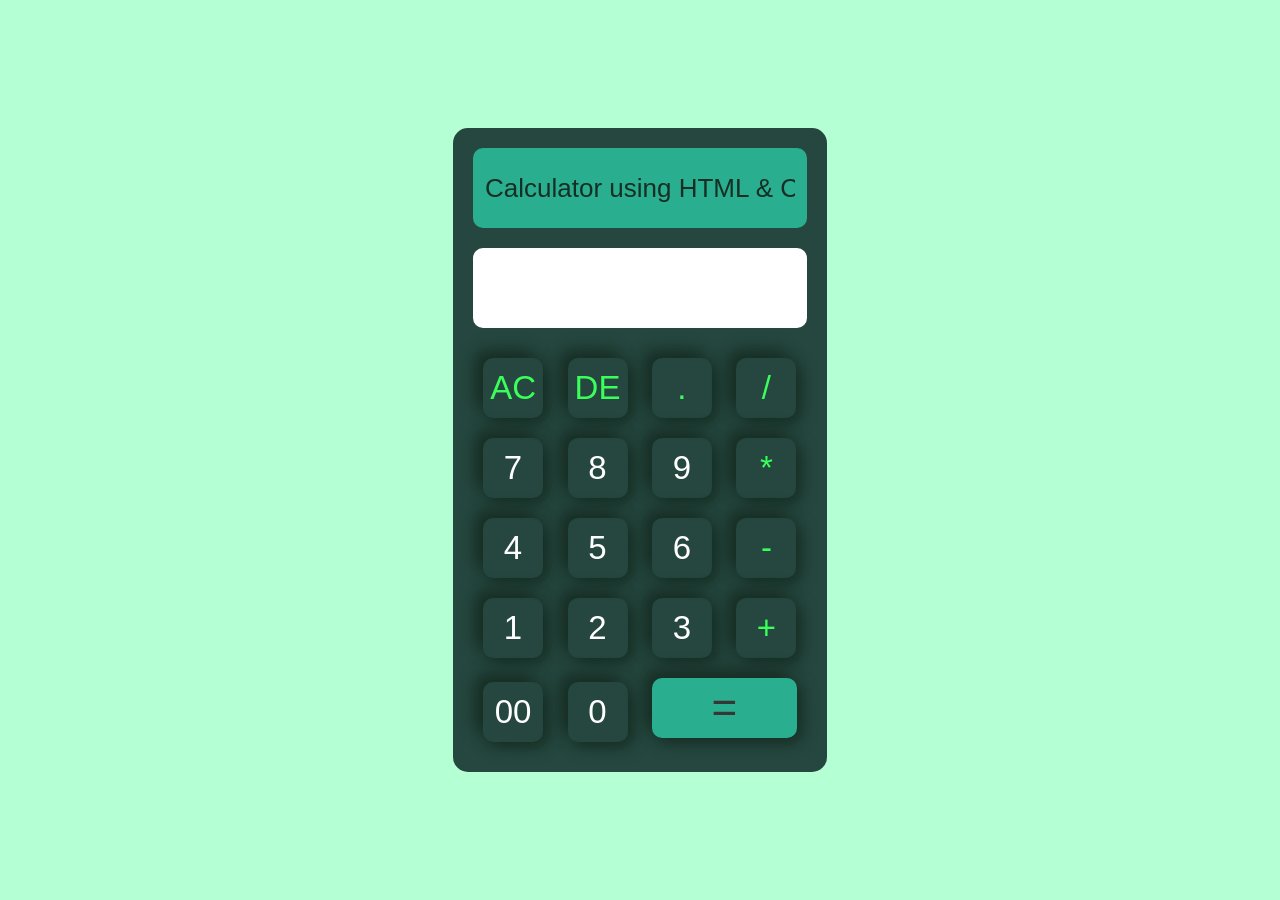
<file: index.html>
<!DOCTYPE html>
<html lang="en">
<head>
    <meta charset="UTF-8">
    <meta name="viewport" content="width=device-width, initial-scale=1.0">
    <title>Calculator</title>
    <link rel="stylesheet" href="style.css">
</head>
<body>
    <div class="container">
        <div class="calculator">
            <form>
                <div class="intro">
                    <input type="label", value="Calculator using HTML & CSS">
                </div>
                <div class="display">
                    <input type="text", name="display">
                </div>
                <div>
                    <input type="button", value="AC" onclick="display.value = ''" class="operator">
                    <input type="button", value="DE" onclick="display.value = display.value.toString().slice(0,-1)" class="operator">
                    <input type="button", value="." onclick="display.value += '.'" class="operator">
                    <input type="button", value="/" onclick="display.value += '/'" class="operator">
                </div>
                <div>
                    <input type="button", value="7" onclick="display.value += '7'">
                    <input type="button", value="8" onclick="display.value += '8'">
                    <input type="button", value="9" onclick="display.value += '9'">
                    <input type="button", value="*" onclick="display.value += '*'" class="operator">
                </div>
                <div>
                    <input type="button", value="4" onclick="display.value += '4'">
                    <input type="button", value="5" onclick="display.value += '5'">
                    <input type="button", value="6" onclick="display.value += '6'">
                    <input type="button", value="-" onclick="display.value += '-'" class="operator">
                </div>
                <div>
                    <input type="button", value="1" onclick="display.value += '1'">
                    <input type="button", value="2" onclick="display.value += '2'">
                    <input type="button", value="3" onclick="display.value += '3'">
                    <input type="button", value="+" onclick="display.value += '+'" class="operator">
                </div>
                <div>
                    <input type="button", value="00" onclick="display.value += '00'">
                    <input type="button", value="0" onclick="display.value += '0'">
                    <input type="button", value="=", onclick="display.value=eval(display.value)", class="equal">
                </div>
            </form>
        </div>
    </div>
</body>
</html>
</file>
<file: style.css>
*{
    margin: 0;
    padding: auto;
    font-family: 'Poppins', sans-serif;
    box-sizing: border-box;
}

.container{
    width: 100%;
    height: 100vh;
    background: #b4ffd3;
    display: flex;
    align-items: center;
    justify-content: center;
}

.calculator{
    background: #25473f;
    padding: 20px;
    border-radius: 15px;
    
}

.calculator form input{
    border: 0;
    outline: 0;
    width: 60px;
    height: 60px;
    border-radius: 10px;
    box-shadow: -8px -8px 15px #172e24 , 5px 5px 15px #172e24;
    background: transparent;
    font-size: 33px;
    color: rgb(255, 255, 255);
    cursor: pointer;
    margin: 10px;
}

form .display{
    display: flex;
    justify-content: flex-end;
    margin: 20px 0;
    border-radius: 10px;
    background-color: rgb(255, 255, 255);
}

form .intro{
    display: flex;
    justify-content: center;
    margin: auto;
    background-color: #29af90;
    border-radius: 10px;
}

form .intro input{
    color: #172e24;
    text-align: center;
    flex: 1;
    font-family: Impact, Haettenschweiler, 'Arial Narrow Bold', sans-serif;
    font-size: 26px;
    box-shadow: none;
}

form .display input{
    color: #172e24;
    text-align: right;
    flex: 1;
    font-size: 45px;
    box-shadow: none;
}

form input.equal{
    font-size: 44px;
    width: 145px;
    background-color: #29af90;
    color: rgb(54, 54, 54);
}

form input.operator{
    color: #3aff5b;
}
</file>
